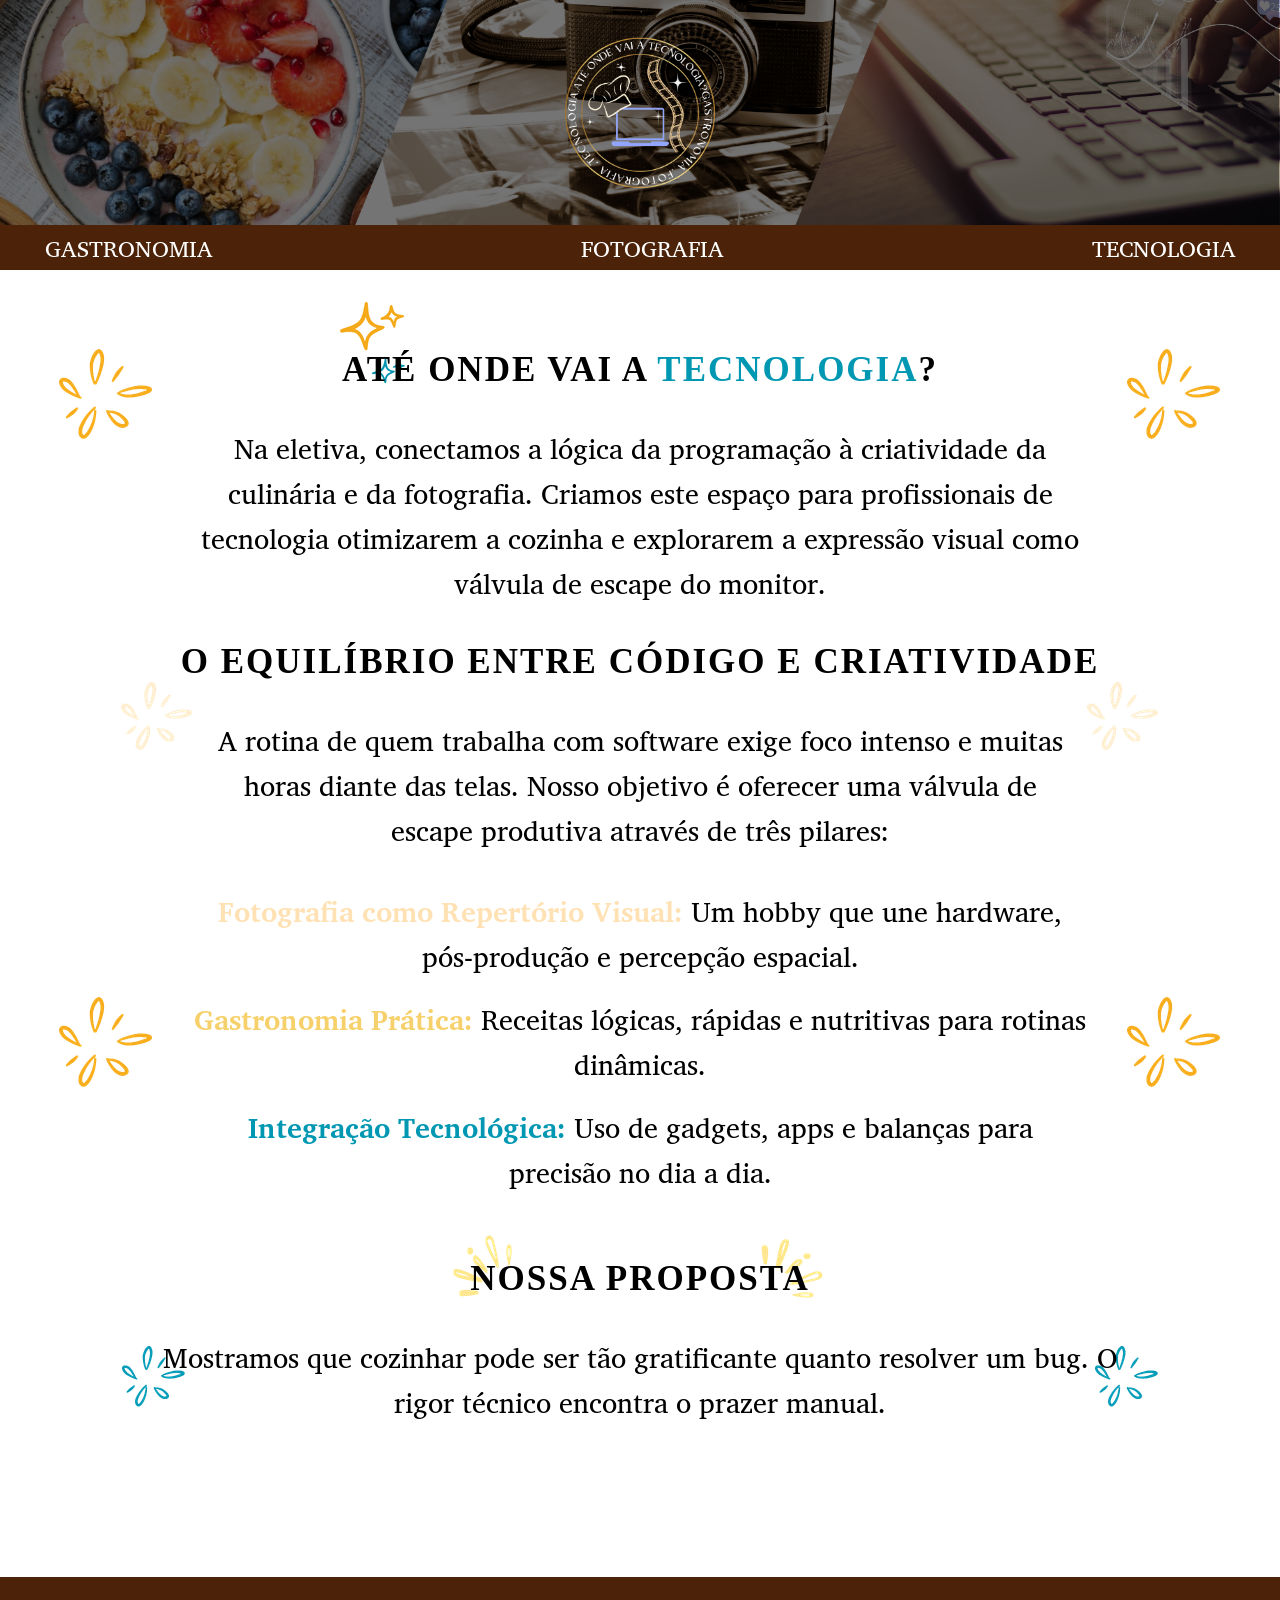
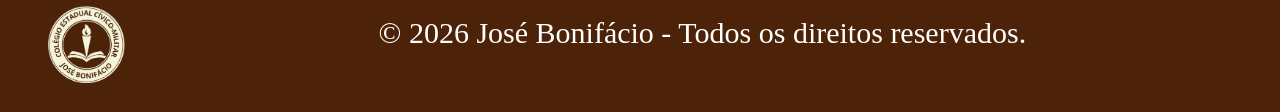
<file: index.html>
<!DOCTYPE html>
<html lang="pt-br">
<head>
    <meta charset="UTF-8">
    <link rel="stylesheet" href="style.css">
    <meta name="viewport" content="width=device-width, initial-scale=1.0">
    <title>Document</title>
</head>
<body class="pagina-inicial">
    <header>
        <img src="logo.png" id="logo">
    </header>

    <div class="links">
        <a id="gastro" href="gastro.html">GASTRONOMIA</a>
        <a id="foto" href="foto.html">FOTOGRAFIA</a>
        <a id="tecno" href="tecno.html">TECNOLOGIA</a>
    </div>

    <div class="corpo-dois">
        
        <div class="tecno">

        <h3>ATÉ ONDE VAI A <strong>TECNOLOGIA</strong>?</h3>
        <br>
        <br>
        <p>Na eletiva, conectamos a lógica da programação à criatividade da <br>
            culinária e da fotografia. Criamos este espaço para profissionais de <br>
             tecnologia otimizarem a cozinha e explorarem a expressão visual como <br>
              válvula de escape do monitor.</p>
         </div>
        <br>
        <br>

        <h3>O EQUILÍBRIO ENTRE CÓDIGO E CRIATIVIDADE</h3>
        <br>
        <br>
        <p>A rotina de quem trabalha com software exige foco intenso e muitas <br>
             horas diante das telas. Nosso objetivo é oferecer uma válvula de <br>
              escape produtiva através de três pilares:</p>
        <br>
        <br>

        <div class="foto">

        <p><strong>Fotografia como Repertório Visual:</strong> Um hobby que une hardware, <br>
             pós-produção e percepção espacial.</p>
            </div>
        <br>

         <div class="gastro">
        <p><strong>Gastronomia Prática:</strong> Receitas lógicas, rápidas e nutritivas para rotinas <br>
             dinâmicas.</p>
            </div>
        <br>

         <div class="tecno-s">
        <p><strong>Integração Tecnológica:</strong> Uso de gadgets, apps e balanças para <br>
            precisão no dia a dia.</p>
        </div>
        

        <div class="proposta">

        <h3>NOSSA PROPOSTA</h3>
        <br>
        <br>
        <p>Mostramos que cozinhar pode ser tão gratificante quanto resolver um bug. O <br>
            rigor técnico encontra o prazer manual.</p>
        </div>

    </div>

    <br>
    <br>
    <br>
    <br>


<footer>
        <img src="logo-colegio.png" id="colegio">
        
        <p id="para-copy" >&copy; 2026 José Bonifácio - Todos os direitos reservados.</p>
    </footer>
</body>
    
</html>
</file>
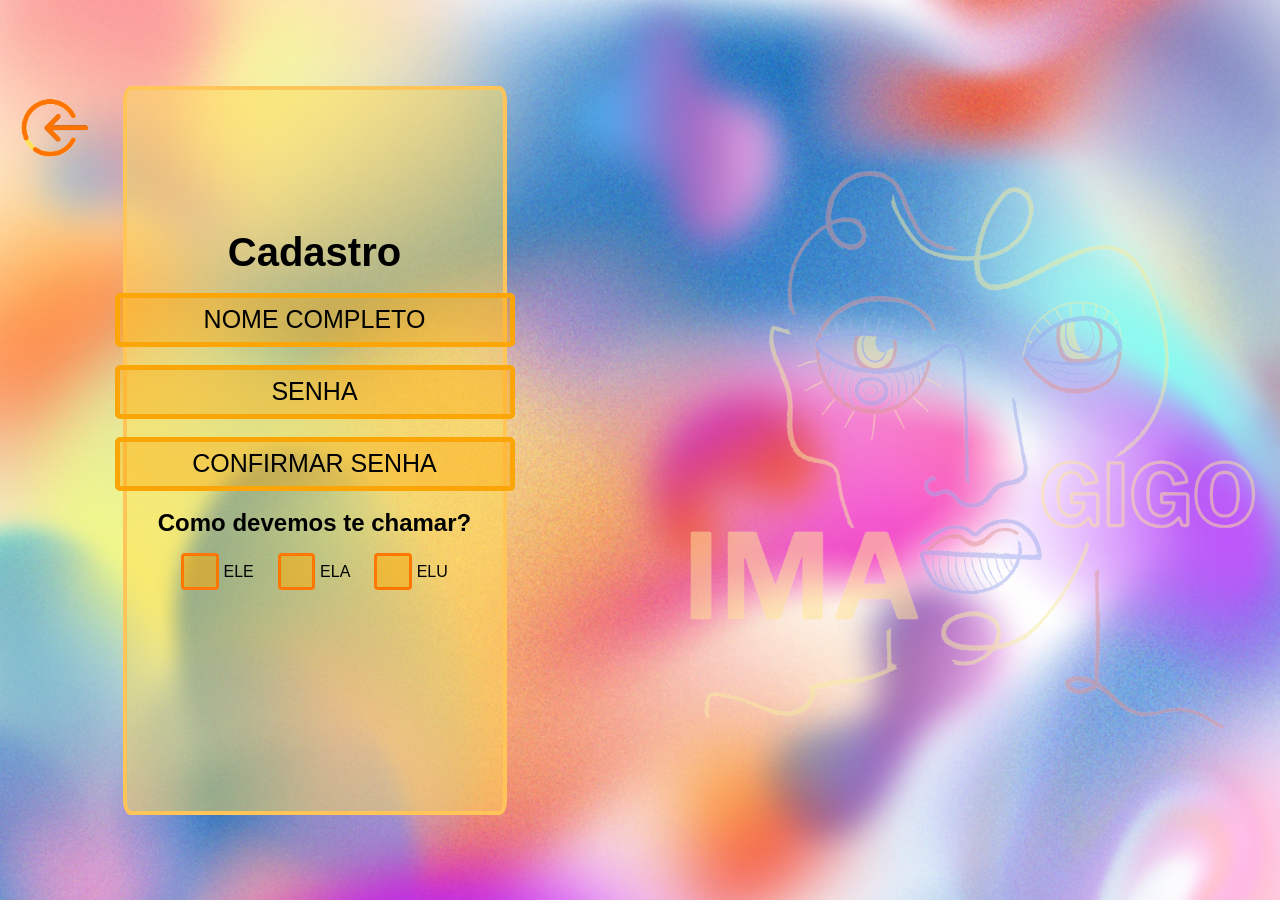
<file: entrar.html>
<!DOCTYPE html>
    <html lang="pt-br">
    <head>
        <meta charset="UTF-8">
        <meta name="viewport" content="width=device-width, initial-scale=1.0">
        <title>Document</title>
        <link rel="stylesheet" href="entrar.css">
    </head>
    <body>

    <header>

            <a href="index.html">
            <img src="voltar-bt.png" id="voltar">
        </a>
    </header>

        <div class="container">
            <h1 id="titulo">Cadastro</h1>
            <br>

            <div class="form">

            <input type="text" name="name" placeholder="NOME COMPLETO" required>
             <br>
             <br>

            <input type="password" name="password" placeholder="SENHA" required>
              <br>
              <br>
            <input type="password" name="password" placeholder="CONFIRMAR SENHA"required>
            <br>
            <br>
           <h2>Como devemos te chamar?</h2>
          <div class="opcoes">
    <div class="grupo-checkbox">
        <input id="um" type="radio" name="genero">
        <label for="um">ELE</label>
    </div>
    <div class="grupo-checkbox">
        <input id="dois" type="radio" name="genero">
        <label for="dois">ELA</label>
    </div>
    <div class="grupo-checkbox">
        <input id="tres" type="radio" name="genero">
        <label for="tres">ELU</label>
    </div>
</div>
            
          </div>
        </div>

        

        <img src="foto-logo.png" id="foto-logo">
        
    </body>
    </html>
</file>
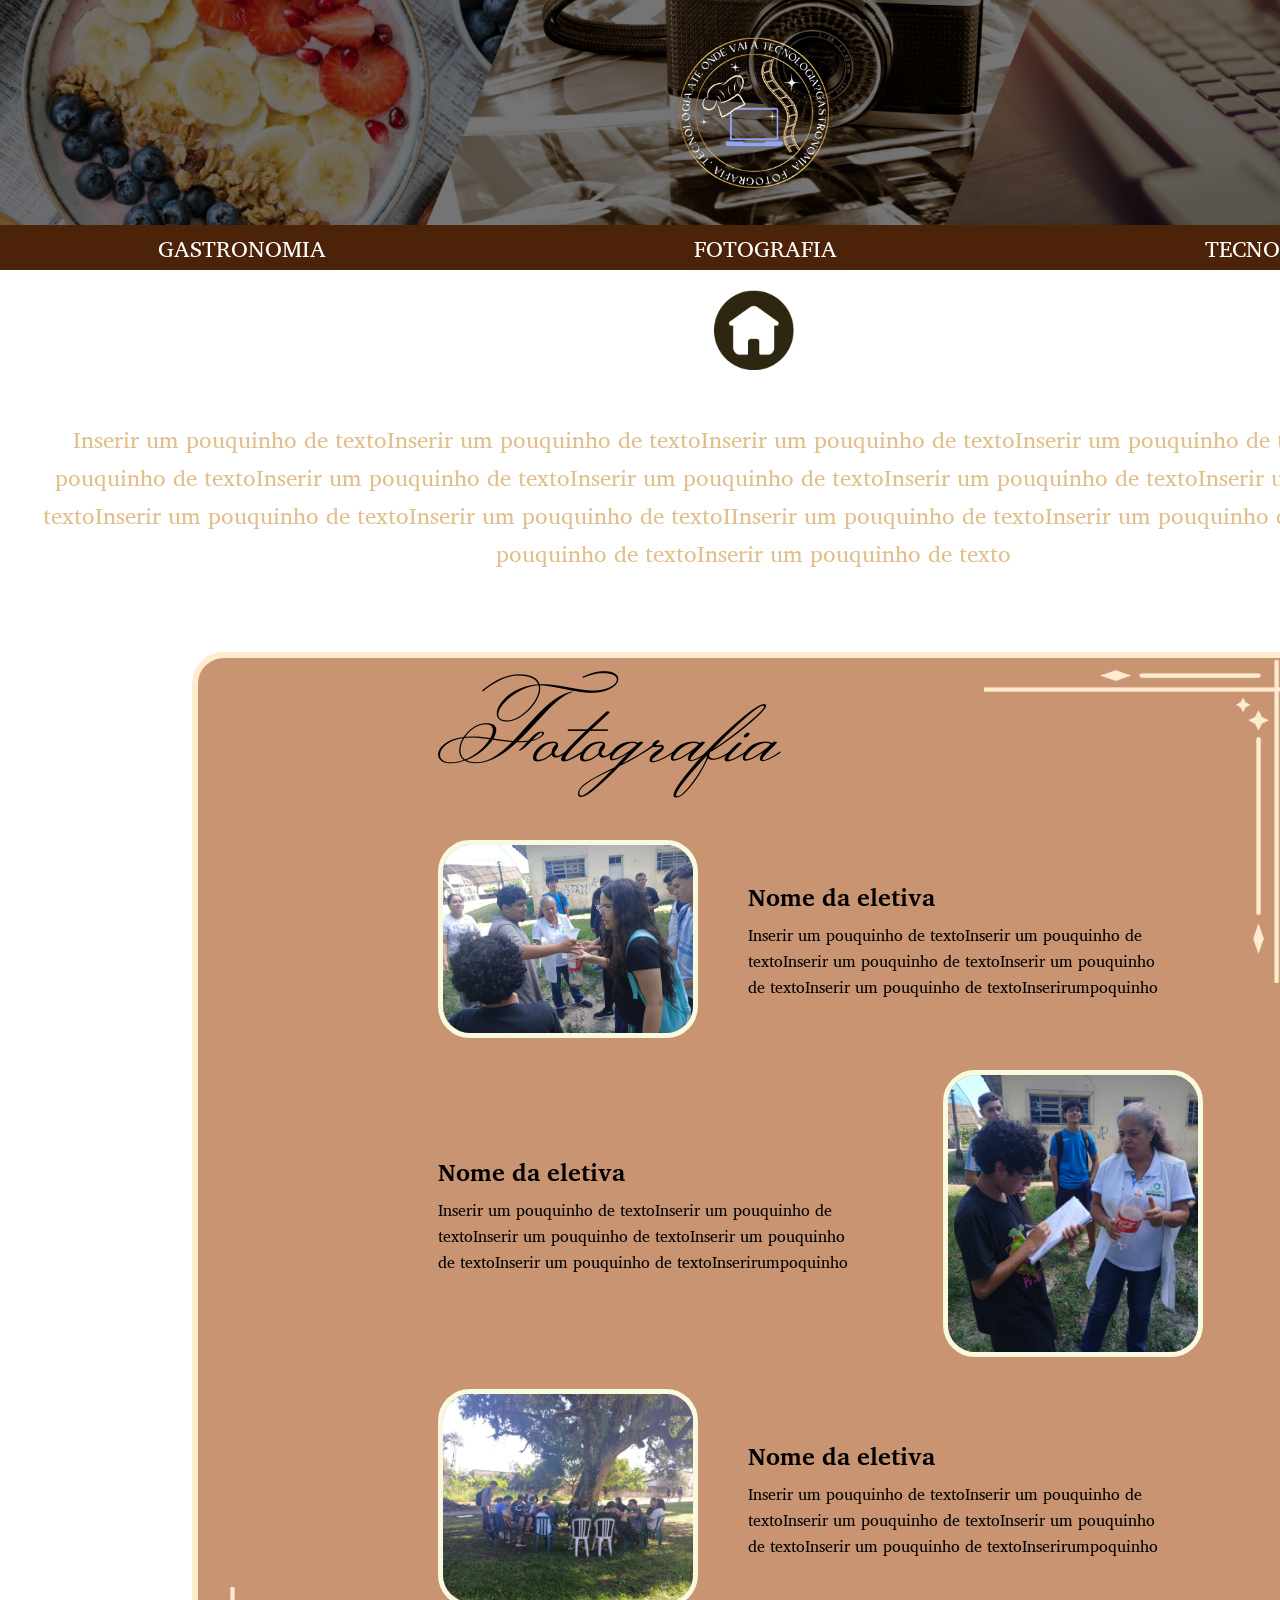
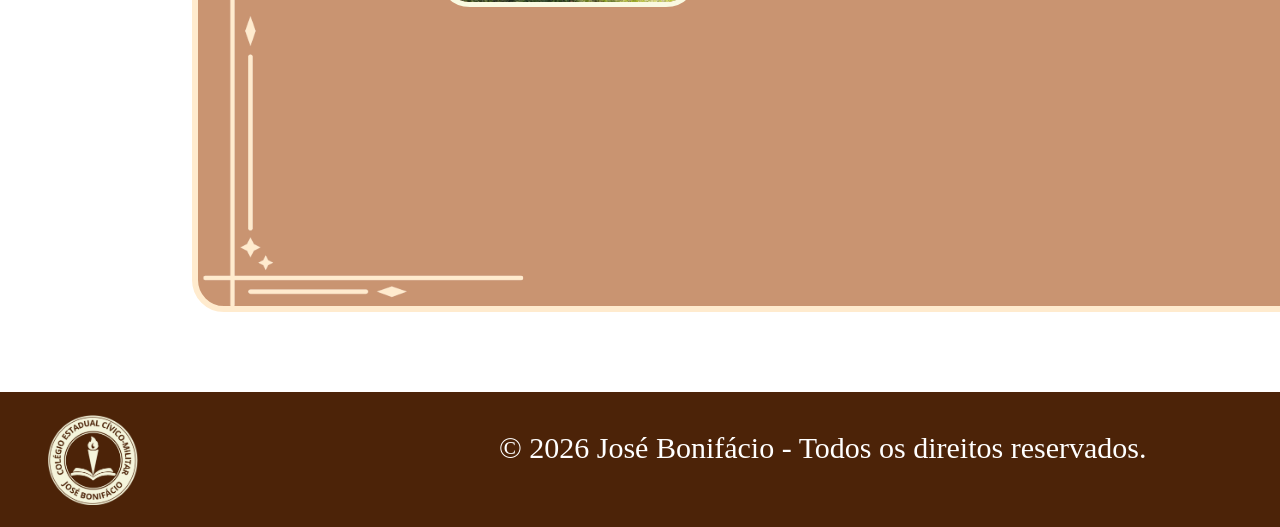
<file: foto.html>
<!DOCTYPE html>
<html lang="pt-br">
<head>
    <meta charset="UTF-8">
    <link rel="stylesheet" href="style.css">
    <link rel="stylesheet" href="foto.css">
    <meta name="viewport" content="width=device-width, initial-scale=1.0">
    <title>Document</title>
</head>
<body>
    <header>
        <img src="logo.png" id="logo">
    </header>

    <div class="links">
        <a id="gastro" href="gastro.html">GASTRONOMIA</a>
        <a id="foto" href="foto.html">FOTOGRAFIA</a>
        <a id="tecno" href="tecno.html">TECNOLOGIA</a>
    </div>

    <div class="home">

        <a href="index.html">
        <img src="home.png">
    </a>
    </div>

    <div class="texto">
        <p>Inserir um pouquinho de textoInserir um pouquinho de textoInserir um pouquinho de textoInserir um pouquinho de textoInserir um <br> pouquinho de textoInserir um pouquinho de textoInserir um pouquinho de textoInserir um pouquinho de textoInserir um pouquinho de <br> textoInserir um pouquinho de textoInserir um pouquinho de textoIInserir um pouquinho de textoInserir um pouquinho de textoInserir um <br>pouquinho de textoInserir um pouquinho de texto</p>
    </div>

    
    <div class="container">
    <div class="lista-receitas-foto"> 

         <div class="titulo">
                 <h2>Fotografia</h2>
            </div>
        
        <div class="item-receita-foto">
           
                <img src="eletiva-1.jpg" class="img-receita-foto"> 

            <div class="info-receita-foto">
                <h1>Nome da eletiva</h1>
                <p>Inserir um pouquinho de textoInserir um pouquinho de <br>
                 textoInserir um pouquinho de textoInserir um pouquinho  <br>
                 de textoInserir um pouquinho de textoInserirumpoquinho</p>
            </div>
        </div>

        <div class="item-receita-foto">

                        <div class="info-receita-foto">
                <h1>Nome da eletiva</h1>
                <p>Inserir um pouquinho de textoInserir um pouquinho de <br>
                 textoInserir um pouquinho de textoInserir um pouquinho  <br>
                 de textoInserir um pouquinho de textoInserirumpoquinho</p>
            </div>
            
                <img src="eletiva-2.jpg" class="img-receita-foto" id="foto-um">
           
        </div>

        <div class="item-receita-foto">
           
                <img src="eletiva-3.jpg" class="img-receita-foto"> 
            
            <div class="info-receita-foto">
                <h1>Nome da eletiva</h1>
                <p>Inserir um pouquinho de textoInserir um pouquinho de <br>
                 textoInserir um pouquinho de textoInserir um pouquinho  <br>
                 de textoInserir um pouquinho de textoInserirumpoquinho</p>
            </div>
        </div>
    </div>
</div>


<footer>
        <img src="logo-colegio.png" id="colegio">
        
        <p id="para-copy" >&copy; 2026 José Bonifácio - Todos os direitos reservados.</p>
    </footer>
</body>
    
</html>
</file>
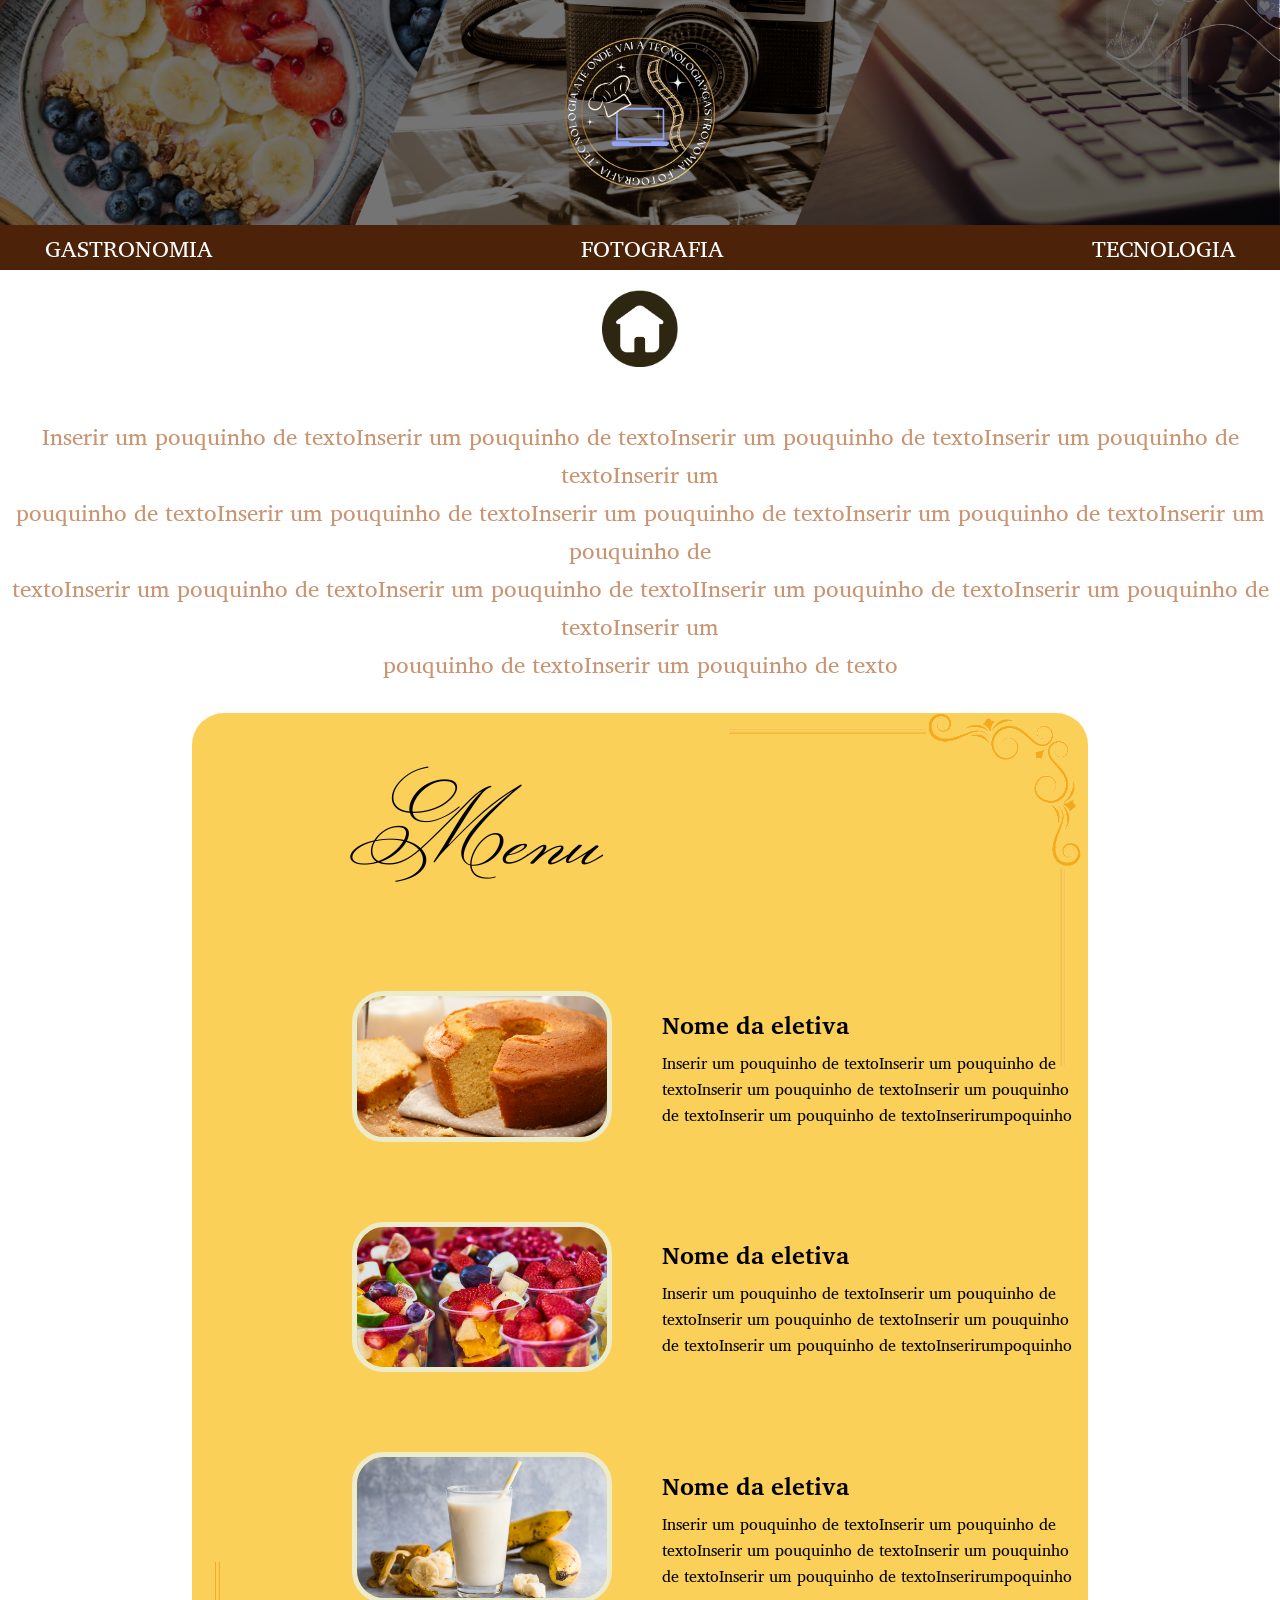
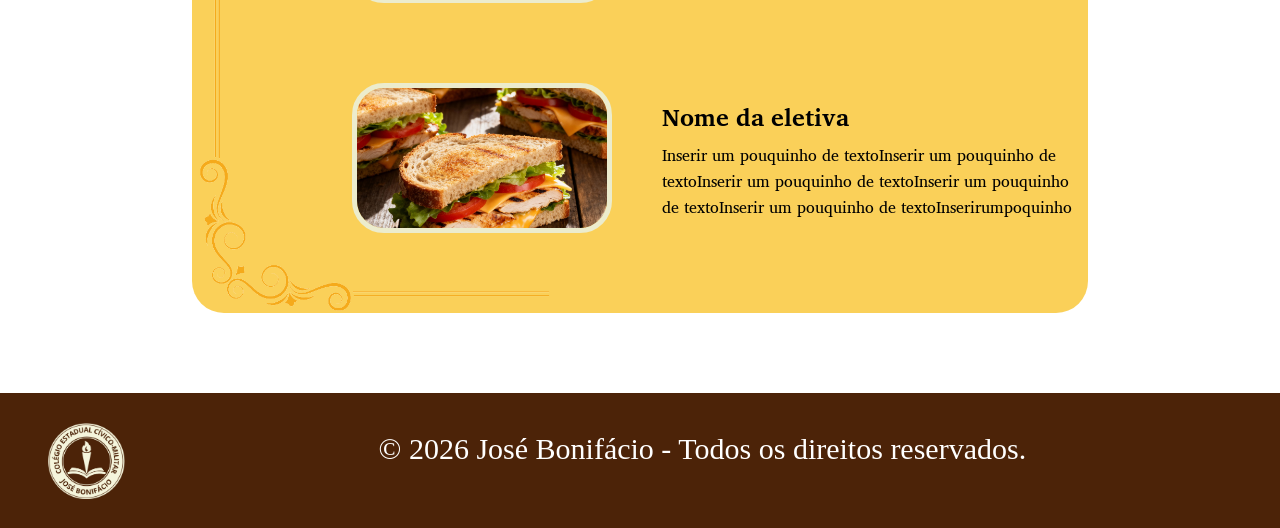
<file: gastro.html>
<!DOCTYPE html>
<html lang="pt-br">
<head>
    <meta charset="UTF-8">
    <meta name="viewport" content="width=device-width, initial-scale=1.0">
    <title>Gastronomia</title>
    <link rel="stylesheet" href="gastro.css">
    <link rel="stylesheet" href="style.css">
</head>
<body>

    <header>
        <img src="logo.png" id="logo" alt="Logo">
    </header>

    <div class="links">
        <a id="gastro" href="gastro.html">GASTRONOMIA</a>
        <a id="foto" href="foto.html">FOTOGRAFIA</a>
        <a id="tecno" href="tecno.html">TECNOLOGIA</a>
    </div>

    <div class="home">
        <a href="index.html">
            <img src="home.png" alt="home">
        </a>
    </div>

    <div class="texto">
        <p>Inserir um pouquinho de textoInserir um pouquinho de textoInserir um pouquinho de textoInserir um pouquinho de textoInserir um <br> pouquinho de textoInserir um pouquinho de textoInserir um pouquinho de textoInserir um pouquinho de textoInserir um pouquinho de <br> textoInserir um pouquinho de textoInserir um pouquinho de textoIInserir um pouquinho de textoInserir um pouquinho de textoInserir um <br>pouquinho de textoInserir um pouquinho de texto</p>
    </div>

    <div class="container">
        
        <div class="lista-receitas"> 

            <div class="titulo">
                <h2>Menu</h2>
            </div>
            
            <div class="item-receita">
                <a href="receita.html">
                    <img src="bolo.png" class="img-receita" alt="Bolo"> 
                </a>
                <div class="info-receita">
                    <h1>Nome da eletiva</h1>
                    <p>Inserir um pouquinho de textoInserir um pouquinho de <br>
                    textoInserir um pouquinho de textoInserir um pouquinho  <br>
                    de textoInserir um pouquinho de textoInserirumpoquinho</p>
                </div>
            </div>

            <div class="item-receita">
                <a href="receita.html">
                    <img src="salada-fruta.png" class="img-receita" alt="Salada de Fruta">
                </a>
                <div class="info-receita">
                    <h1>Nome da eletiva</h1>
                    <p>Inserir um pouquinho de textoInserir um pouquinho de <br>
                    textoInserir um pouquinho de textoInserir um pouquinho  <br>
                    de textoInserir um pouquinho de textoInserirumpoquinho</p>
                </div>
            </div>

            <div class="item-receita">
                <a href="receita.html">
                    <img src="vitamina.png" class="img-receita" alt="Vitamina"> 
                </a>
                <div class="info-receita">
                    <h1>Nome da eletiva</h1>
                    <p>Inserir um pouquinho de textoInserir um pouquinho de <br>
                    textoInserir um pouquinho de textoInserir um pouquinho  <br>
                    de textoInserir um pouquinho de textoInserirumpoquinho</p>
                </div>
            </div>

            <div class="item-receita">
                <a href="receita.html">
                    <img src="sanduba.png" class="img-receita" alt="Sanduíche"> 
                </a>
                <div class="info-receita">
                    <h1>Nome da eletiva</h1>
                    <p>Inserir um pouquinho de textoInserir um pouquinho de <br>
                    textoInserir um pouquinho de textoInserir um pouquinho  <br>
                    de textoInserir um pouquinho de textoInserirumpoquinho</p>
                </div>
            </div>

        </div> </div> <footer>
        <img src="logo-colegio.png" id="colegio" alt="Logo Colégio">
        <p id="para-copy">&copy; 2026 José Bonifácio - Todos os direitos reservados.</p>
    </footer>

</body>
</html>
</file>
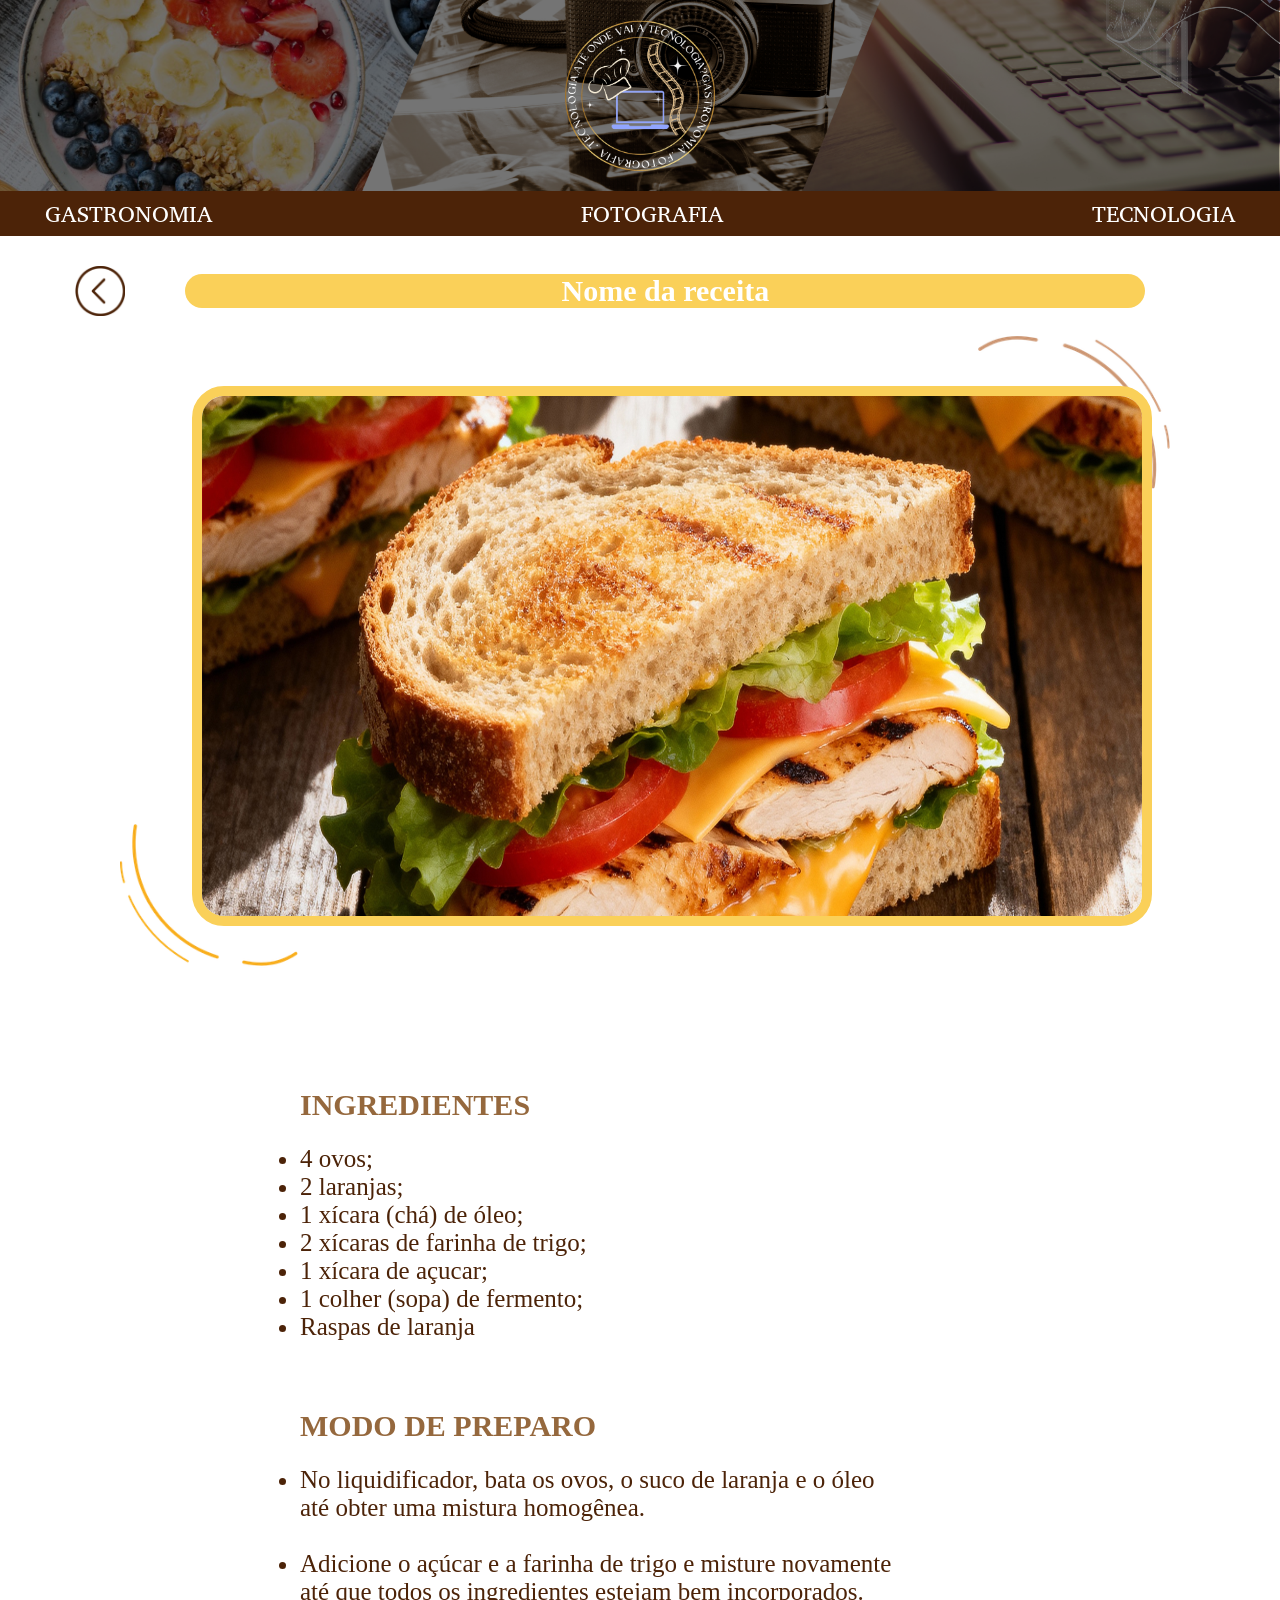
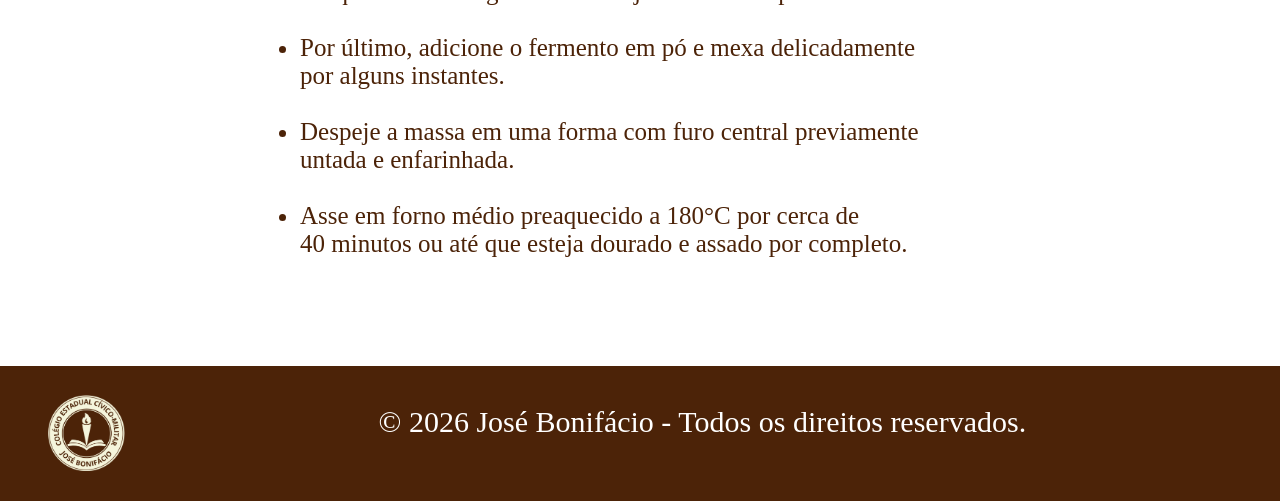
<file: receita.html>
<!DOCTYPE html>
<html lang="pt-br">
<head>
    <meta charset="UTF-8">
    <link rel="stylesheet" href="receita.css">
    <link rel="stylesheet" href="gastro.css">
    <meta name="viewport" content="width=device-width, initial-scale=1.0">
    <title>Document</title>
</head>
<body>

    <header>
        <img src="logo.png" id="logo">
    </header>

    <div class="links">
        <a id="gastro" href="gastro.html">GASTRONOMIA</a>
        <a id="foto" href="foto.html">FOTOGRAFIA</a>
        <a id="tecno" href="tecno.html">TECNOLOGIA</a>
    </div>

    <div class="corpo">
    
        <a href="gastro.html">
            <img src="voltar-btn.png" id="voltar">
        </a>
        <h1 id="tutu" >Nome da receita</h1>
   </div>

   <div class="container-pao">
    <img src="sanduba - Copia.png" id="pao">
   </div>

<br>

<div class="receita">


<h2>INGREDIENTES</h2>
<br>
     <div class="li-ig">
        <ul>
            <li>4 ovos;</li>
            <li>2 laranjas;</li>
            <li>1 xícara (chá) de óleo;</li>
            <li>2 xícaras de farinha de trigo;</li>
            <li>1 xícara de açucar;</li>
            <li>1 colher (sopa) de fermento;</li>
            <li>Raspas de laranja</li>
            <br>
        </ul>
    </div>
    </div>
    <div class="modoPreparo">
        <h2>MODO DE PREPARO</h2>
        <br>

        <div class="li-ig">
        <ul>
           <li>No liquidificador, bata os ovos, o suco de laranja e o óleo <br>
            até obter uma mistura homogênea.</li>
           <br>

           <li>Adicione o açúcar e a farinha de trigo e misture novamente <br>
            até que todos os ingredientes estejam bem incorporados.</li>
<br>


           <li>Por último, adicione o fermento em pó e mexa delicadamente <br>
             por alguns instantes.</li>   
             <br> 



           <li>Despeje a massa em uma forma com furo central previamente <br>
            untada e enfarinhada.</li>

            <br>
           <li>Asse em forno médio preaquecido a 180°C por cerca de <br> 
            40 minutos ou até que esteja dourado e assado por completo.</li>
           <br>
        </ul>
    </div>
</div>
</div>
   <footer>
        <img src="logo-colegio.png" id="colegio" alt="Logo Colégio">
        <p id="para-copy">&copy; 2026 José Bonifácio - Todos os direitos reservados.</p>
    </footer>

    
</body>
</html>
</file>
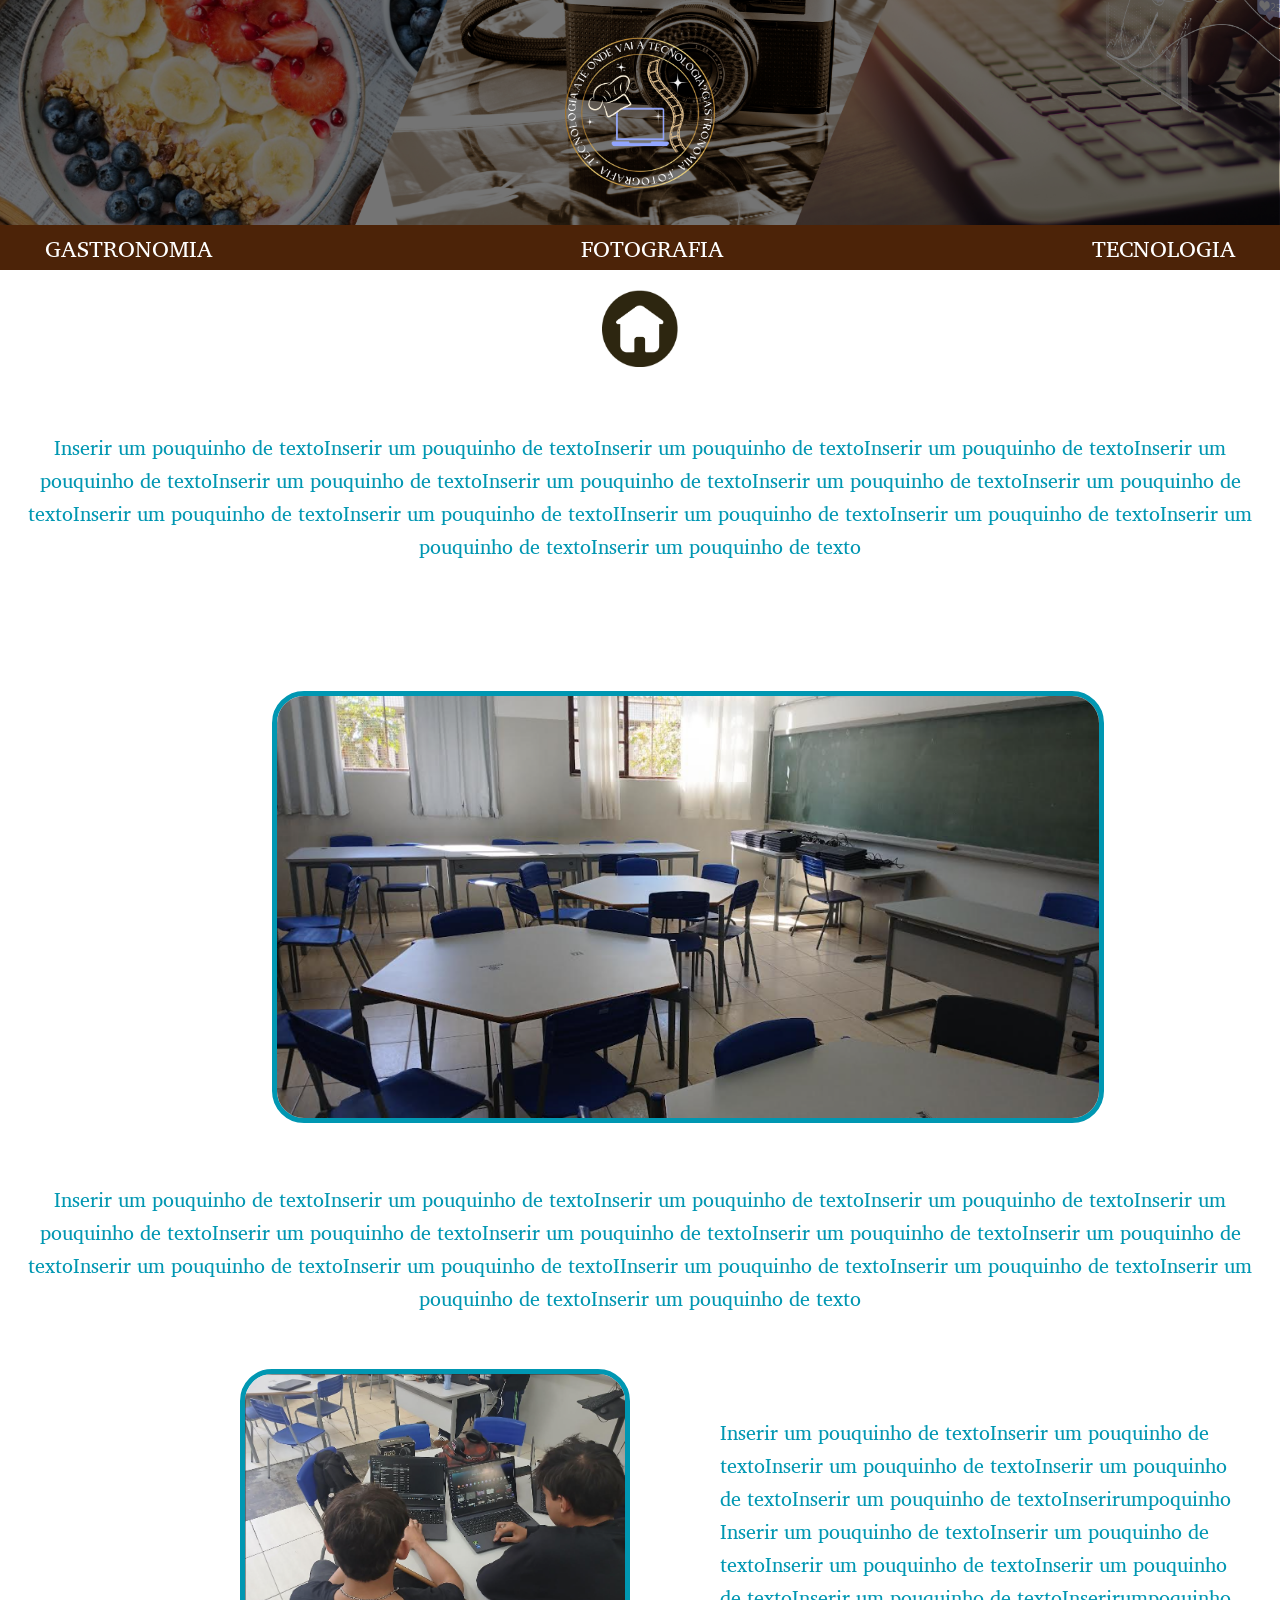
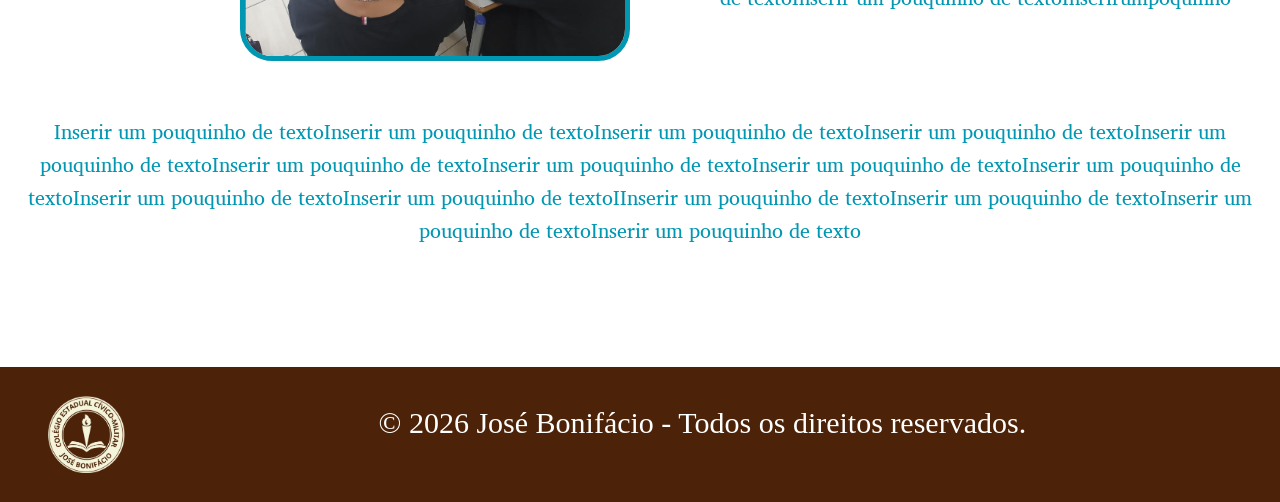
<file: tecno.html>
<!DOCTYPE html>
<html lang="pt-br">
<head>
    <meta charset="UTF-8">
    <link rel="stylesheet" href="style.css">
    <link rel="stylesheet" href="tecno.css">
    <meta name="viewport" content="width=device-width, initial-scale=1.0">
    <title>Document</title>
</head>
<body>
    <header>
        <img src="logo.png" id="logo">
    </header>

    <div class="links">
        <a id="gastro" href="gastro.html">GASTRONOMIA</a>
        <a id="foto" href="foto.html">FOTOGRAFIA</a>
        <a id="tecno" href="tecno.html">TECNOLOGIA</a>
    </div>

    <div class="home">

        <a href="index.html">
        <img src="home.png">
    </a>
    </div>

   
    <div class="texto-para">
        <p>Inserir um pouquinho de textoInserir um pouquinho de textoInserir um pouquinho de textoInserir um pouquinho de textoInserir um <br> pouquinho de textoInserir um pouquinho de textoInserir um pouquinho de textoInserir um pouquinho de textoInserir um pouquinho de <br> textoInserir um pouquinho de textoInserir um pouquinho de textoIInserir um pouquinho de textoInserir um pouquinho de textoInserir um <br>pouquinho de textoInserir um pouquinho de texto</p>
    </div>
    
    
    <div class="banner">
    <img src="banner-tecno.png" id="banner-tecno">
   </div>

   <div class="texto-para-dois">
        <p>Inserir um pouquinho de textoInserir um pouquinho de textoInserir um pouquinho de textoInserir um pouquinho de textoInserir um <br> pouquinho de textoInserir um pouquinho de textoInserir um pouquinho de textoInserir um pouquinho de textoInserir um pouquinho de <br> textoInserir um pouquinho de textoInserir um pouquinho de textoIInserir um pouquinho de textoInserir um pouquinho de textoInserir um <br>pouquinho de textoInserir um pouquinho de texto</p>
    </div>
<br>
<br>
<br>
    
    <div class="item-receita-foto">
           
                <img src="alunos.png" class="img-receita-foto"> 

            <div class="info-receita-foto">
                <p>Inserir um pouquinho de textoInserir um pouquinho de <br>
                 textoInserir um pouquinho de textoInserir um pouquinho <br>
                 de textoInserir um pouquinho de textoInserirumpoquinho <br>
                Inserir um pouquinho de textoInserir um pouquinho de <br>
                 textoInserir um pouquinho de textoInserir um pouquinho <br>
                 de textoInserir um pouquinho de textoInserirumpoquinho</p>
            </div>
        </div>

        <br>
        <br>
        <br>

        <div class="texto-para-tres">
        <p>Inserir um pouquinho de textoInserir um pouquinho de textoInserir um pouquinho de textoInserir um pouquinho de textoInserir um <br> pouquinho de textoInserir um pouquinho de textoInserir um pouquinho de textoInserir um pouquinho de textoInserir um pouquinho de <br> textoInserir um pouquinho de textoInserir um pouquinho de textoIInserir um pouquinho de textoInserir um pouquinho de textoInserir um <br>pouquinho de textoInserir um pouquinho de texto</p>
    </div>

    <footer>
        <img src="logo-colegio.png" id="colegio">
        
        <p id="para-copy" >&copy; 2026 José Bonifácio - Todos os direitos reservados.</p>
    </footer>

</body>
</html>
</file>
<file: style.css>
@import url('https://fonts.googleapis.com/css2?family=Monsieur+La+Doulaise&family=Pinyon+Script&display=swap');
@import url('https://fonts.googleapis.com/css2?family=Charis+SIL:ital,wght@0,400;0,700;1,400;1,700&display=swap');
@import url('https://fonts.googleapis.com/css2?family=Charis+SIL:ital,wght@0,400;0,700;1,400;1,700&family=Purple+Purse&display=swap');

*{
    margin: 0;
    padding: 0;
    outline: none;
    box-sizing: border-box;
}

body{
    display: grid;
    grid-template-rows: auto 1fr auto;
    min-height: 100vh;

}


body.pagina-inicial{
    background-image: 
        url(borda-proposta.png), 
        url(borda-proposta-Copia.png),
        url(brilho.png),
        url(fundo-um.png),
        url(fundo-dois.png),
        url(fundo-um.png),
        url(fundo-tres.png),
        url(fundo-um.png),
        url(fundo-dois.png),
        url(fundo-um.png),
        url(fundo-tres.png);

    background-position: 
        37% 75%, 
        62.5% 75%,
        28% 18.5%,
        5% 21.5%,
        10% 41.5%,
        5% 61.5%,
        10% 81.5%,
        95% 21.5%,
        90% 41.5%,
        95% 61.5%,
        90% 81.5%;

    background-size: 
        3%, 
        3%,
        3%,
        6%,
        4%,
        6;

    background-repeat: 
        no-repeat, 
        no-repeat,
        no-repeat,
        no-repeat
}

header {
    background-image: url(banner.png);
    background-size: cover;
    background-position: center;
    display: flex; 
    justify-content: center; 
    align-items: center;
    min-height: 25vh;
    padding: 20px;
}

#logo{
    width: 90%;
    max-width: 150px;
    height: auto;
}

.links {
    display: flex;
    height: 5vh;
    justify-content: center; 
    flex-wrap: wrap;
    gap: 23rem;             
    align-items: center;
    background-color: #4c2308;
    padding: 1px;
    font-family: "Charis SIL", serif;
    font-weight: 400;
    font-size: 23px;
}

.links a {
    text-decoration: none;
    color: white;
    transition: color 0.3s;
}

footer{
    background-color: #4c2308;

}

footer{
    display: flex;
    margin-top: 5em;
    width: 100%;
    height: 15vh;
}

footer p{
    text-align: center;
    justify-content: center; 
    align-items: center;
    margin: 0 auto;
}

#colegio{
    display: block;
    width: 6%;
    margin-left: 3rem;
    object-fit: contain;
}

#para-copy{
    color: white;
    margin-top: 1.3em;
    font-size: 30px;
    text-align: center;
}

#gastro:hover{
 color:#f6d16b;
}

#foto:hover{
 color:#ffebce;
}

#tecno:hover{
 color:#0097b2;
}

.corpo-dois{
    text-align: center;
    margin-top: 5em;
}

.corpo-dois h3{
    font-size: 35px;
    letter-spacing: 2px;
}

.corpo-dois p{
    font-size: 28px;
    font-family: "Charis SIL", serif;
    font-weight: 400;
    font-style: normal;
}

.tecno strong{
    color: #0097b2;
}

.gastro strong{
    color: #f6d16b;
}

.foto strong{
     color:#ffe1b3;
}

.tecno-s strong{
     color:#0097b2; 
}



.proposta{
    margin-top: 4em;
}

.home {
    width: 100%;
    text-align: center;
}

.home a img {
    width: 6%; 
    max-width: 80px; 
    min-width: 30px; 
    height: auto;
    margin: 0 auto;
    margin-top: 20px;
}
</file>
<file: entrar.css>
*{
    margin: 0;
    outline: none;
    padding: 0;
    box-sizing: border-box;
}

body {
    background-image: url('Login.png');
    background-size: cover;
    background-size: cover;
    display: flex;
    justify-content: center;
    align-items: center;  
    min-height: 100vh;
    margin: 0;

}

.container {
    display: flex;
    flex-direction: column;
    font-family: 'Cooper Hewitt', sans-serif;
    background-color: rgba(255, 222, 89, 0.5);
    border-radius: 2%;
    border: solid 4px rgb(255, 197, 89);
    width: 30%;
    margin-right: 10em;
    height: 81vh;
    justify-content: center;
    align-items: center;  
    text-align: center;
}

#foto-logo{
    width: 45%;
    margin-left: 20px;
}

header, #volar{
    margin-bottom: 40em;
}

#voltar{
    width: 70%;
}

.form{
    margin-bottom: 5em;
    border-radius: 20px;
}

input{
    width: 16em;
    height: 6vh;
    text-align: center;
    font-size: 25px;
    background-color: rgba(251, 165, 6, 0.381);
    border: solid 5px  rgba(251, 165, 6);
    border-radius: 5px;
}

::placeholder{
    color: black;
}

#titulo{
    font-size: 40px;
}

.opcoes {
    display: flex;
    justify-content: center;
    gap: 1.5em;
    margin-top: 1em;
}

.grupo-checkbox {
    display: flex;
    align-items: center;
    gap: 0.3em; 
}

input[type="radio"] {
    -webkit-appearance: none;
    -moz-appearance: none;
    appearance: none;
    width: 1.5em;  
    height: 1.5em; 
    cursor: pointer;
    background-color: rgba(255, 170, 0, 0.5); 
    border: 3px solid #ff7700; 
    border-radius: 4px;           
    display: inline-flex;
    align-items: center;
    justify-content: center;
    vertical-align: middle;
}


input[type="radio"]:checked {
    background-color: rgba(255, 170, 0, 0.5);
}


input[type="radio"]:checked::before {
    content: "X";
    color: rgb(255, 120, 30);
    font-size: 1.2em;
    font-weight: bold;
}
</file>
<file: foto.css>
@import url('https://fonts.googleapis.com/css2?family=Monsieur+La+Doulaise&family=Pinyon+Script&display=swap');
@import url('https://fonts.googleapis.com/css2?family=Charis+SIL:ital,wght@0,400;0,700;1,400;1,700&display=swap');
@import url('https://fonts.googleapis.com/css2?family=Charis+SIL:ital,wght@0,400;0,700;1,400;1,700&family=Purple+Purse&display=swap');

#foto:visited {
    color:#ffebce;
}

.texto{
    text-align: center;
    margin-top: 2em;
    font-size: 23px;
    color: #e1bf8c;
    font-family: "Charis SIL", serif;
    font-weight: 400;
    font-style: normal;
}

.container{
    text-align: center;
    background-color:#c99471;
    margin-top: 5em;
    width: 75%;
    height: 140vh;
    margin-left: 12em;
    border-radius: 2em;
    padding-left: 15em;
    border: solid 6px #ffebce ;
    font-family: "Charis SIL", serif;
    font-weight: 400;
    font-style: normal;
}

.container{
    background-image: 
    url(borda-foto.png),
    url(borda-foto2.png);

    background-position: 
    99% top,
    0.5% bottom;

    background-repeat: 
    no-repeat,
    no-repeat;

    background-size: 
    29%,
    29%;
    
}

.img-receita-foto{
    width: 30%;
}


.lista-receitas-foto {
    display: flex;
    flex-direction: column;
    gap: 2rem; 
    margin-bottom: 2em;
}


.item-receita-foto {
    display: flex;
    align-items: center; 
    text-align: left;
}

.img-receita-foto {
    width: 260px; 
    height: auto;
    margin-right: 50px;
    display: block;
    border-radius: 2em;
    border: solid 5px #f9f9e0;
}
.info-receita-foto h1 {
    font-family: "Charis SIL", serif;
    font-weight: 700;
    font-style: normal;
    margin: 0 auto;
    font-size: 1.5em;
}

.info-receita-foto p {
    margin: 5px 15px 0 0;
}


#foto-um{
    margin-left: 5em;
}

.home img{
    width: 5%;
    margin-top: 2em;
    margin-left: 44.5em;
}

.titulo h2{
  margin-right: 7.5em;
  font-size: 6em;
  font-family: "Monsieur La Doulaise", cursive;
  font-weight: 400;
  font-style: normal;
}

body{
    background-image: none;
}
</file>
<file: gastro.css>
@import url('https://fonts.googleapis.com/css2?family=Monsieur+La+Doulaise&family=Pinyon+Script&display=swap');
@import url('https://fonts.googleapis.com/css2?family=Charis+SIL:ital,wght@0,400;0,700;1,400;1,700&display=swap');
@import url('https://fonts.googleapis.com/css2?family=Charis+SIL:ital,wght@0,400;0,700;1,400;1,700&family=Purple+Purse&display=swap');

#gastro:visited {
    color: #f6d16b;
}  

*{
    margin: 0;
    padding: 0;
    outline: none;
    box-sizing: border-box;
}

body{
    display: grid;
    grid-template-rows: auto 1fr auto;
    min-height: 100vh;

}


header {
    background-image: url(banner.png);
    background-size: cover;
    background-position: center;
    display: flex; 
    justify-content: center; 
    align-items: center;
    min-height: 20vh;
    padding: 20px;
}


#logo{
    width: 90%;
    max-width: 150px;
    height: auto;
}

.links {
    display: flex;
    height: 5vh;
    justify-content: center; 
    flex-wrap: wrap;
    gap: 23rem;             
    align-items: center;
    background-color: #4c2308;
    padding: 1px;
    font-family: "Charis SIL", serif;
    font-weight: 400;
    font-size: 23px;
}

.links a {
    text-decoration: none;
    color: white;
    transition: color 0.3s;
}



#gastro:hover{
 color:#f6d16b;
}

#foto:hover{
 color:#ffebce;
}

#tecno:hover{
 color:#0097b2;
}


#logo{
    width: 90%;
    max-width: 150px;
    height: auto;
}


.texto{
    text-align: center;
    margin-top: 2em;
    font-size: 23px;
    color: #c99471;
    font-family: "Charis SIL", serif;
    font-weight: 400;
    font-style: normal;
}

.container{
   
    padding-left: 10rem;
    background-color:#fad059;
    border-radius: 2em;
    max-width: 70%; 
    min-width: 50px; 
    height: auto;
    margin: 0 auto;
    margin-top: 30px;
    font-family: "Charis SIL", serif;
    font-weight: 400;
    font-style: normal;
}

.container{
    background-image: 
    url(moldura.png),
    url(moldura2.png);

    background-position: 
    99% top,
    0.5% bottom;

    background-repeat: 
    no-repeat,
    no-repeat;

    background-size: 
    40%,
    40%;
    
}

.container{
    overflow: hidden;
    position: relative;
}

.lista-receitas {
    display: flex;
    flex-direction: column;
    gap: 5em; 
    margin-bottom: 5rem;
}


.item-receita {
    display: flex;
    align-items: center; 
    text-align: left;
}

.img-receita {
    overflow: hidden;
    transition: transform 0.3s ease;
    width: 260px; 
    height: auto;
    margin-right: 50px;
    display: block;
    border-radius: 2em;
    border: solid 5px #ececcd;
}

.img-receita:hover {
    transform: scale(1.15);
}

.info-receita h1 {
    font-family: "Charis SIL", serif;
    font-weight: 700;
    font-style: normal;
    margin: 0;
    font-size: 1.5em;
}

.info-receita p {
    margin: 5px 10px 0 0;
}



.titulo h2{
    pointer-events: none;
    margin-right: 20em;
    margin-top: 0.5em;
    font-size: 6em;
   font-family: "Monsieur La Doulaise", cursive;
   font-weight: 400;
  font-style: normal;
}


.home {
    width: 100%;
    text-align: center;
}

.home a img {
    width: 6%; 
    max-width: 80px; 
    min-width: 30px; 
    height: auto;
    margin: 0 auto;
    margin-top: 20px;
}

footer{
    background-color: #4c2308;

}

footer{
    display: flex;
    margin-top: 5em;
    width: 100%;
    height: 15vh;
}

footer p{
    text-align: center;
    justify-content: center; 
    align-items: center;
    margin: 0 auto;
}

#colegio{
    display: block;
    width: 6%;
    margin-left: 3rem;
    object-fit: contain;
}

#para-copy{
    color: white;
    margin-top: 1.3em;
    font-size: 30px;
    text-align: center;
}
</file>
<file: receita.css>
@import url('https://fonts.googleapis.com/css2?family=Kings&display=swap');

*{
    margin: 0;
    padding: 0;
    outline: none;
    box-sizing: border-box;
}

body{
    background-image: 
    url(borda-receita.png),
    url(borda-receita2.png);

    background-position: 
    right 110px top 21rem,
    left 120px bottom 70rem;
    background-size: 
    15%,
    15%;
    background-repeat: 
    no-repeat,
    no-repeat;

    position:
    absolute, 
    absolute;
}

.corpo{
    display: flex;
    text-align: center;
    align-items: center;  
    margin-top: 2em;
    font-size: 15px;
}

#gastro:visited {
    color: #f6d16b;
}

#voltar{
    height: 50px; 
    display: block;
    margin-left: 5em;

}

#voltar img {
    width: 100%;
    height: 100%;
}

.corpo img{
    margin-bottom: 10em;
}

#tutu{
    background-color: #fad059;
    width: 75%;
    margin: 0;
    margin-left: 2em;
    margin-bottom: 5em;
    border-radius: 2em;
    color: white;
}

#pao{
    width: 75%;
    height: 60vh;
    margin-left: 12em;
    margin-top: -5em;
    border-radius: 2em;
    border: solid 10px #fad059;

}


.borda-re img{
    position: absolute;
    right: 72em;
    bottom: 69em;
    pointer-events: none;
    margin: 0;
    width: 15%;
}

.receita{
    text-align: left;
    color: #95683d;
    margin-left: 15em;
    margin-top: 7em;
    font-size: 20px;
}

.modoPreparo{
    color: #95683d;
    text-align: left;
    margin-left: 15em;
    margin-top: 2em;
    font-size: 20px;
}

.li-ig{
    font-size: 25px;
    color:#4c2308 ;
}

footer{
    display: flex;
    margin-top: 5em;
    width: 100%;
    height: 15vh;
}

footer p{
    text-align: center;
    justify-content: center; 
    align-items: center;
    margin: 0 auto;
}

#colegio{
    display: block;
    width: 6%;
    margin-left: 3rem;
    object-fit: contain;
}

#para-copy{
    color: white;
    margin-top: 1.3em;
    font-size: 30px;
    text-align: center;
}
</file>
<file: tecno.css>
@import url('https://fonts.googleapis.com/css2?family=Monsieur+La+Doulaise&family=Pinyon+Script&display=swap');
@import url('https://fonts.googleapis.com/css2?family=Charis+SIL:ital,wght@0,400;0,700;1,400;1,700&display=swap');
@import url('https://fonts.googleapis.com/css2?family=Charis+SIL:ital,wght@0,400;0,700;1,400;1,700&family=Purple+Purse&display=swap');

#tecno:visited{
    color: #0097b2;
}

.home{
    margin-bottom: 20em;
}

body{
    background-image: none;
}

.texto-para p{
     margin-top: -13em;
     text-align: center;
     color:  #0097b2;
     font-size: 20px;
     font-family: "Charis SIL", serif;
     font-weight: 400;
     font-style: normal;
}

#banner-tecno {
    margin-left: 17em;
    margin-bottom: 6em;
    width: 65%;
    border-radius: 2em;
    border: solid 5px #0097b2;
}

.home img{
    width: 5%;
    margin-top: 2em;
    margin-left: 44.5em;
}

.texto-para-dois p{
     margin-top: -2em;
     text-align: center;
     color:  #0097b2;
     font-size: 20px;
     font-family: "Charis SIL", serif;
     font-weight: 400;
     font-style: normal;
}

.lista-receitas-foto {
    display: flex;
    flex-direction: column;
    gap: 5em; 
}


.item-receita-foto {
    display: flex;
    align-items: center; 
    text-align: left;
    margin-left: 15em;
}

.img-receita-foto {
    overflow: hidden;
    width: 390px; 
    height: auto;
    margin-right: 50px;
    display: block;
    border-radius: 2em;
    border: solid 5px #0097b2;
}

.info-receita-foto p {
    margin-left: 2em;
    font-size: 20px;
    color: #0097b2;
    font-family: "Charis SIL", serif;
    font-weight: 400;
    font-style: normal;
}

.texto-para-tres p{
     margin-bottom: 2em;
     text-align: center;
     color:  #0097b2;
     font-size: 20px;
     font-family: "Charis SIL", serif;
     font-weight: 400;
     font-style: normal;
}
</file>
